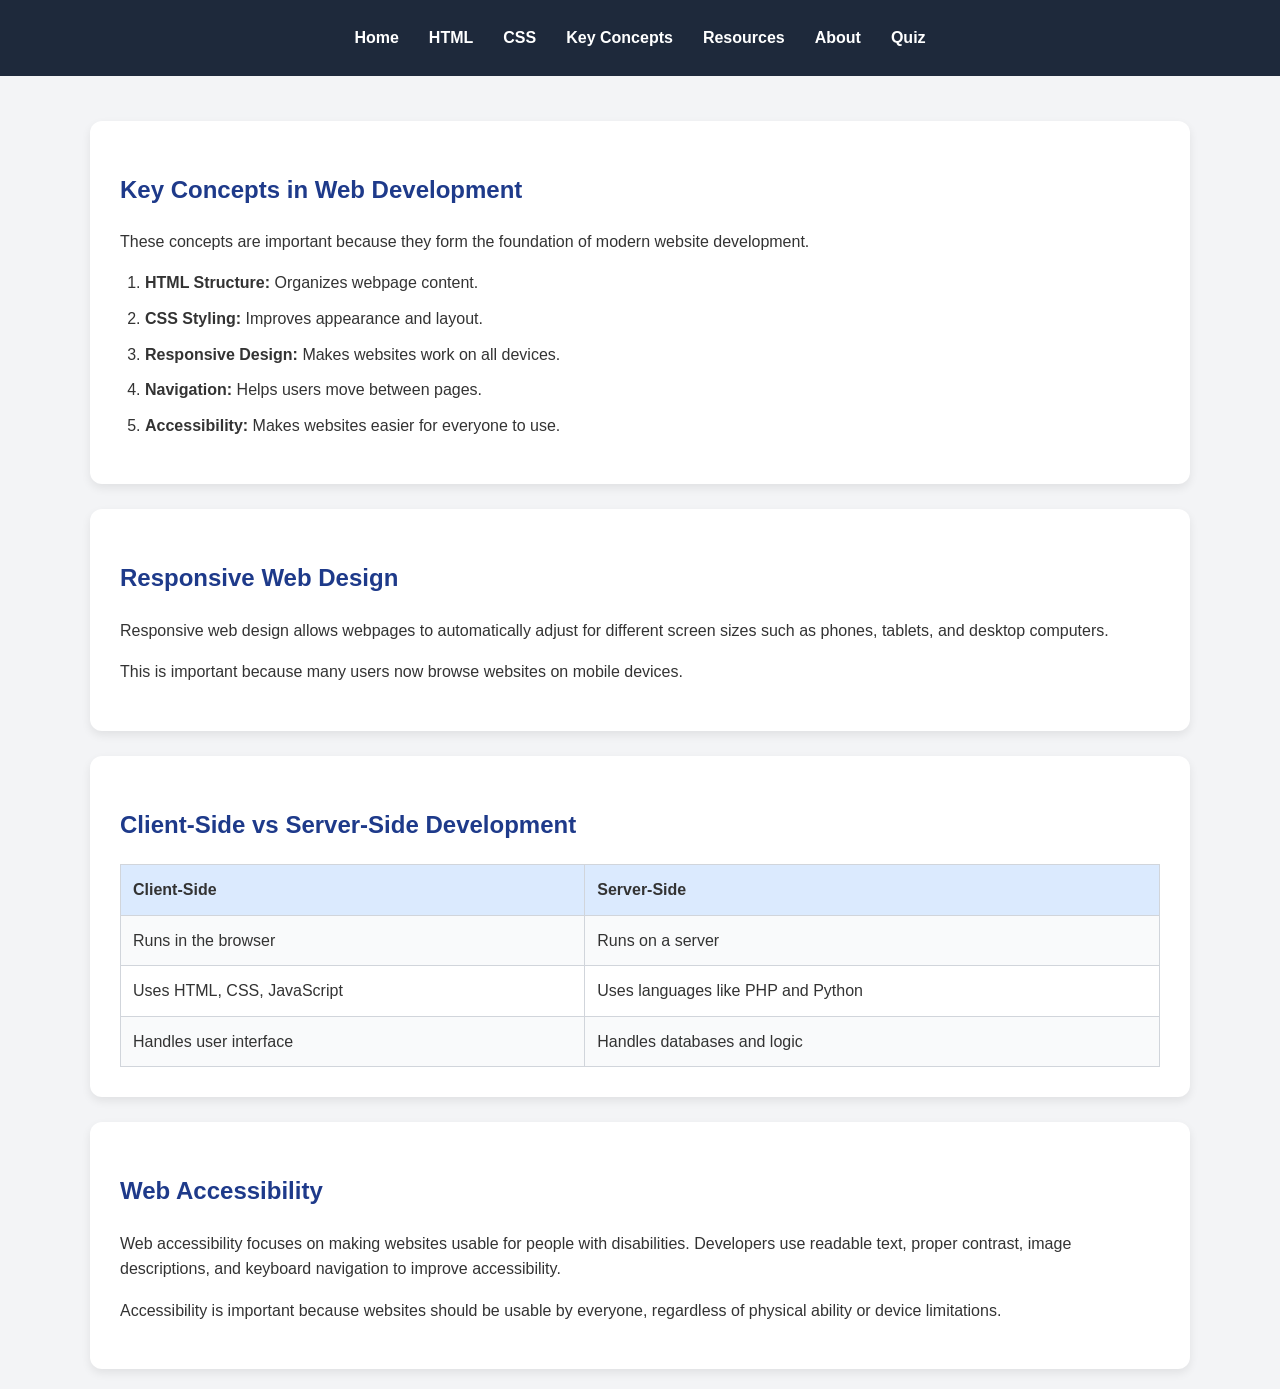
<file: concepts.html>
<!-- This is the concepts page -->
<!DOCTYPE html>
<html lang="en">
<head>
    <meta charset="utf-8">
    <meta name="viewport" content="width=device-width, initial-scale=1.0">
    <title>Key Concepts</title>
    <link rel="stylesheet" href="style.css">
</head>

<body>
<!-- Navigation menu that links to all pages -->
<nav>
    <a href="index.html">Home</a>
    <a href="topic1.html">HTML</a>
    <a href="topic2.html">CSS</a>
    <a href="concepts.html">Key Concepts</a>
    <a href="resources.html">Resources</a>
    <a href="about.html">About</a>
    <a href="quiz.html">Quiz</a>
</nav>
<main>

<section>
<h1>Key Concepts in Web Development</h1>

<p>
These concepts are important because they form the foundation
of modern website development.
</p>

<ol>
    <li><strong>HTML Structure:</strong> Organizes webpage content.</li>
    <li><strong>CSS Styling:</strong> Improves appearance and layout.</li>
    <li><strong>Responsive Design:</strong> Makes websites work on all devices.</li>
    <li><strong>Navigation:</strong> Helps users move between pages.</li>
    <li><strong>Accessibility:</strong> Makes websites easier for everyone to use.</li>
</ol>
</section>

<section>
<h2>Responsive Web Design</h2>

<p>
Responsive web design allows webpages to automatically adjust
for different screen sizes such as phones, tablets, and desktop computers.
</p>

<p>
This is important because many users now browse websites on mobile devices.
</p>

</section>

<section>

<h2>Client-Side vs Server-Side Development</h2>

<table>

<tr>
    <th>Client-Side</th>
    <th>Server-Side</th>
</tr>

<tr>
    <td>Runs in the browser</td>
    <td>Runs on a server</td>
</tr>

<tr>
    <td>Uses HTML, CSS, JavaScript</td>
    <td>Uses languages like PHP and Python</td>
</tr>

<tr>
    <td>Handles user interface</td>
    <td>Handles databases and logic</td>
</tr>

</table>

</section>

<section>

<h2>Web Accessibility</h2>

<p>
Web accessibility focuses on making websites usable for people with disabilities.
Developers use readable text, proper contrast, image descriptions, and keyboard
navigation to improve accessibility.
</p>

<p>
Accessibility is important because websites should be usable by everyone,
regardless of physical ability or device limitations.
</p>

</section>

</main>

</body>
</html>
</file>
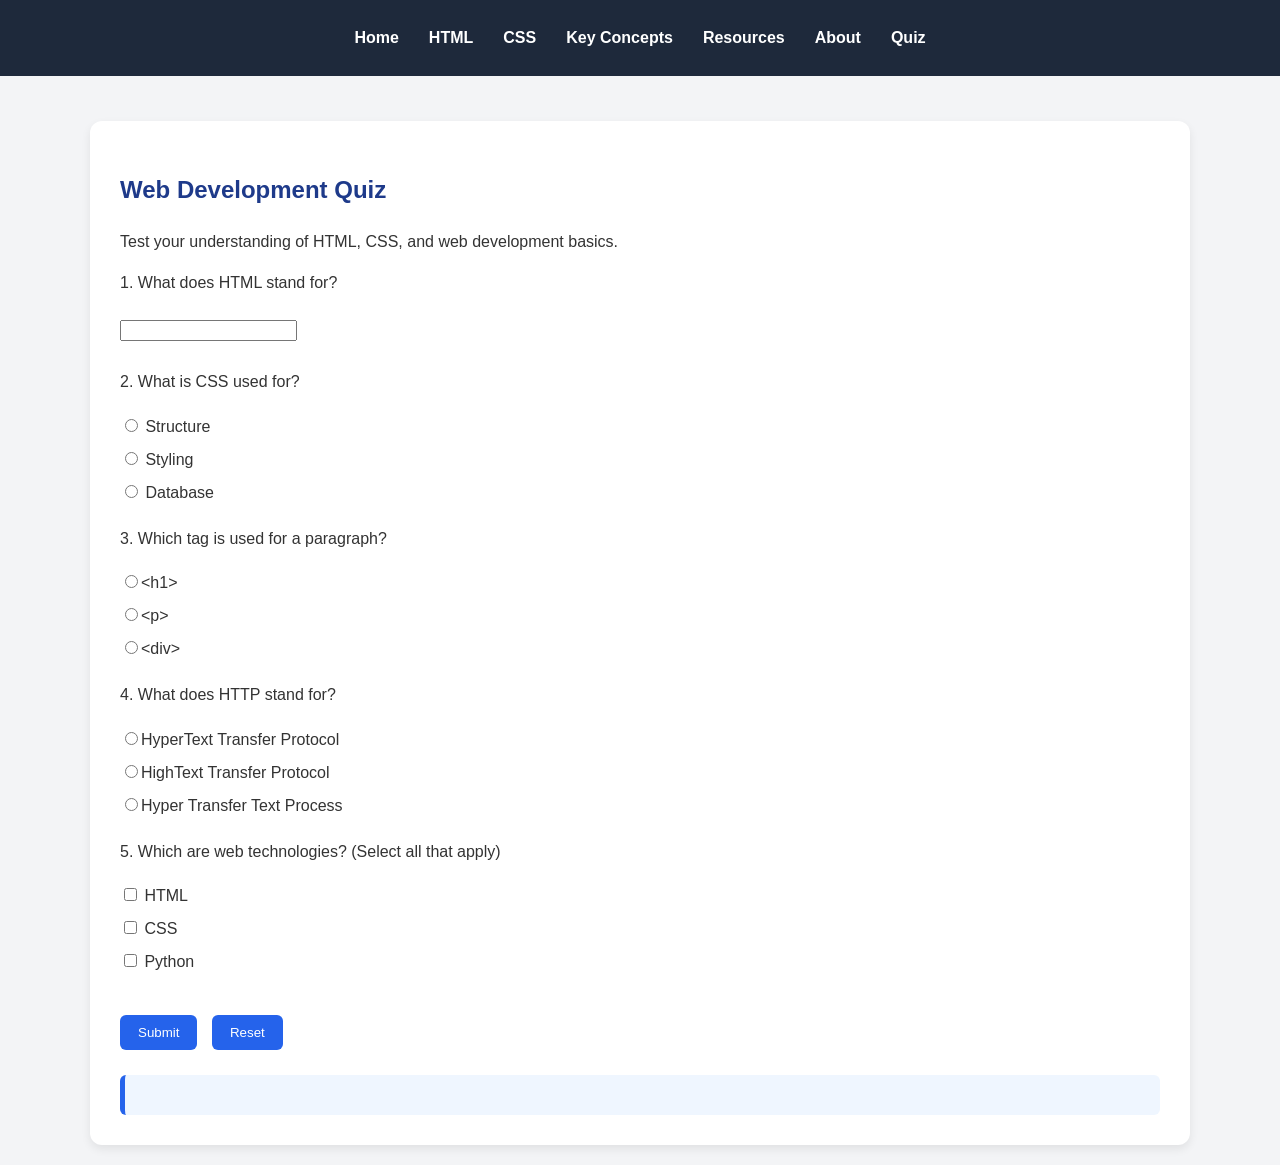
<file: quiz.html>
<!-- This is the quiz page -->
<!DOCTYPE html>
<html lang="en">
<head>
    <meta charset="utf-8">
    <meta name="viewport" content="width=device-width, initial-scale=1.0">
    <title>Quiz</title>
    <link rel="stylesheet" href="style.css">
    <script defer src="quiz.js"></script>
</head>

<body>

<nav>
    <a href="index.html">Home</a>
    <a href="topic1.html">HTML</a>
    <a href="topic2.html">CSS</a>
    <a href="concepts.html">Key Concepts</a>
    <a href="resources.html">Resources</a>
    <a href="about.html">About</a>
    <a href="quiz.html">Quiz</a>
</nav>
<main>
<section class="quiz-section">

<h1>Web Development Quiz</h1>
<p>
Test your understanding of HTML, CSS, and web development basics.
</p>

<form id="quizForm">

<!-- Fill in the blank -->
<p>1. What does HTML stand for?</p>
<input type="text" id="q1">

<!-- Multiple choice -->
<p>2. What is CSS used for?</p>
<input type="radio" name="q2" value="a"> Structure<br>
<input type="radio" name="q2" value="b"> Styling<br>
<input type="radio" name="q2" value="c"> Database<br>

<p>3. Which tag is used for a paragraph?</p>
<input type="radio" name="q3" value="a">&lt;h1&gt;<br>
<input type="radio" name="q3" value="b">&lt;p&gt;<br>
<input type="radio" name="q3" value="c">&lt;div&gt;<br>

<p>4. What does HTTP stand for?</p>
<input type="radio" name="q4" value="a">HyperText Transfer Protocol<br>
<input type="radio" name="q4" value="b">HighText Transfer Protocol<br>
<input type="radio" name="q4" value="c">Hyper Transfer Text Process<br>

<!-- Multi-select -->
<p>5. Which are web technologies? (Select all that apply)</p>
<input type="checkbox" name="q5" value="html"> HTML<br>
<input type="checkbox" name="q5" value="css"> CSS<br>
<input type="checkbox" name="q5" value="python"> Python<br>

<br>
<button type="button" onclick="checkAnswers()">Submit</button>
<button type="reset">Reset</button>

</form>

<div id="results"></div>
</section>
</main>

</body>
</html>
</file>
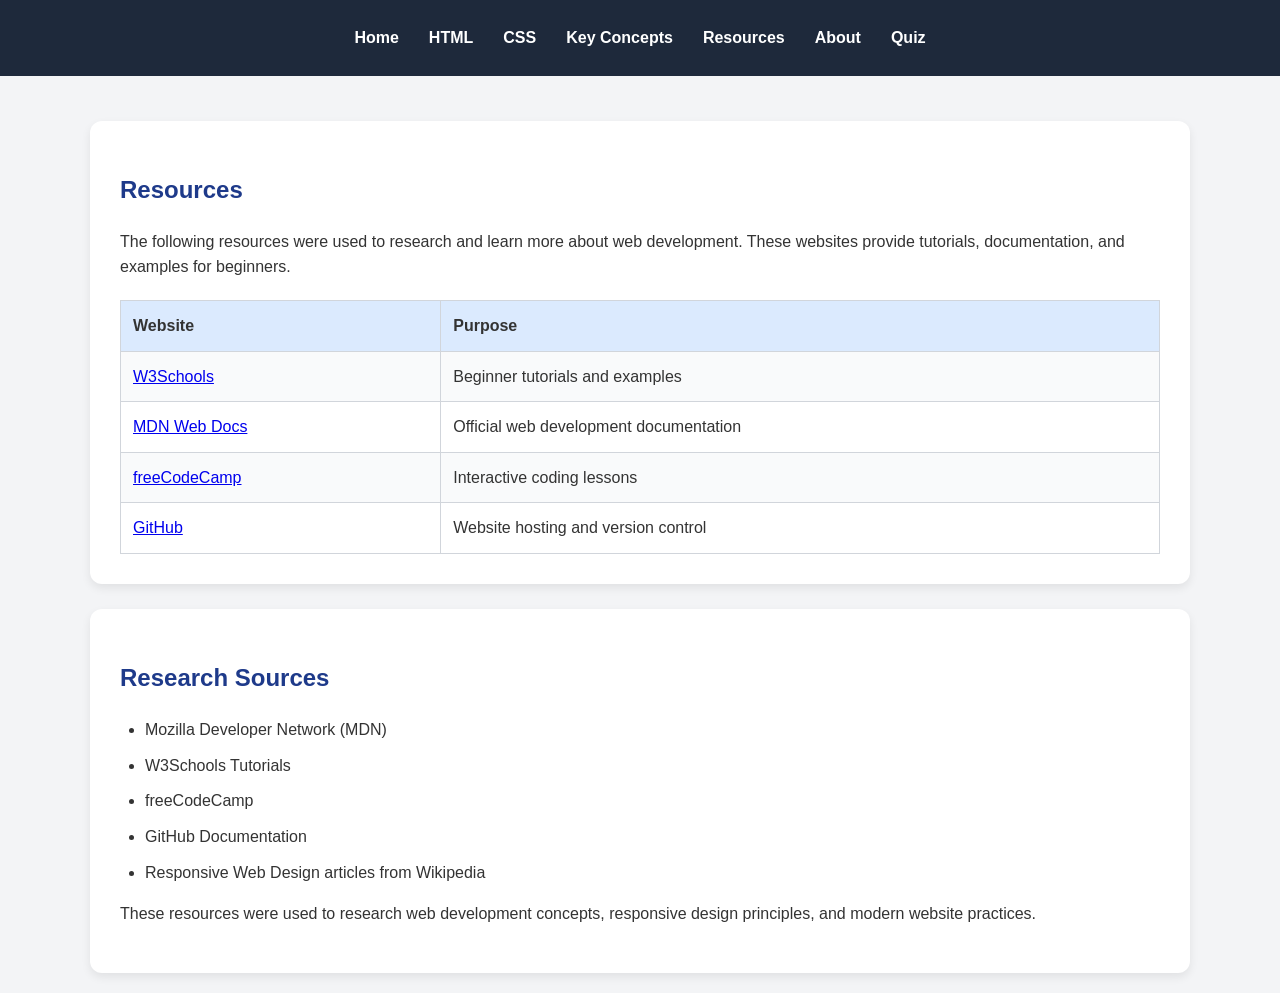
<file: resources.html>
<!-- This is the resources page -->
<!DOCTYPE html>
<html lang="en">
<head>
    <meta charset="utf-8">
    <meta name="viewport" content="width=device-width, initial-scale=1.0">
    <title>Resources</title>
    <link rel="stylesheet" href="style.css">
</head>

<body>
<!-- Navigation menu that links to all pages -->
<nav>
    <a href="index.html">Home</a>
    <a href="topic1.html">HTML</a>
    <a href="topic2.html">CSS</a>
    <a href="concepts.html">Key Concepts</a>
    <a href="resources.html">Resources</a>
    <a href="about.html">About</a>
    <a href="quiz.html">Quiz</a>
</nav>
<!-- 
This page includes references and resources used for this project.
-->

<main>

<section>
<h1>Resources</h1>

<p>
The following resources were used to research and learn more about web development.
These websites provide tutorials, documentation, and examples for beginners.
</p>

<table>
<tr>
    <th>Website</th>
    <th>Purpose</th>
</tr>

<tr>
    <td><a href="https://www.w3schools.com/">W3Schools</a></td>
    <td>Beginner tutorials and examples</td>
</tr>

<tr>
    <td><a href="https://developer.mozilla.org/">MDN Web Docs</a></td>
    <td>Official web development documentation</td>
</tr>

<tr>
    <td><a href="https://www.freecodecamp.org/">freeCodeCamp</a></td>
    <td>Interactive coding lessons</td>
</tr>

<tr>
    <td><a href="https://www.github.com/">GitHub</a></td>
    <td>Website hosting and version control</td>
</tr>
</table>

</section>

<section>

<h2>Research Sources</h2>

<ul>
    <li>Mozilla Developer Network (MDN)</li>
    <li>W3Schools Tutorials</li>
    <li>freeCodeCamp</li>
    <li>GitHub Documentation</li>
    <li>Responsive Web Design articles from Wikipedia</li>
</ul>

<p>
These resources were used to research web development concepts,
responsive design principles, and modern website practices.
</p>

</section>

</main>

</body>
</html>
</file>
<file: style.css>
/* This styles the whole page */
body {
    font-family: Arial, sans-serif;
    margin: 0;
    background-color: #f3f4f6;
    color: #333;
    line-height: 1.6;
}

/* Main content area */
main {
    max-width: 1100px;
    margin: auto;
    padding: 20px;
}

/* Header */
header {
    background: linear-gradient(to right, #1e3a8a, #2563eb);
    color: white;
    text-align: center;
    padding: 60px 20px;
}

header h1 {
    font-size: 2.8rem;
    margin-bottom: 10px;
}

/* Navigation */
nav {
    display: flex;
    justify-content: center;
    flex-wrap: wrap;
    background-color: #1e293b;
    padding: 15px;
    position: sticky;
    top: 0;
}

nav a {
    color: white;
    text-decoration: none;
    margin: 10px 15px;
    font-weight: bold;
    transition: 0.3s;
}

nav a:hover {
    color: #93c5fd;
}

/* Sections */
section {
    background-color: white;
    margin-top: 25px;
    padding: 30px;
    border-radius: 12px;
    box-shadow: 0 4px 10px rgba(0,0,0,0.08);
}
/* Hero section */
.hero-section {
    display: flex;
    align-items: center;
    gap: 30px;
}

.hero-section img {
    width: 45%;
}

/* Cards */
.card-container {
    display: flex;
    gap: 20px;
    flex-wrap: wrap;
    margin-top: 20px;
}

.info-card {
    flex: 1;
    min-width: 220px;
    background-color: #f8fafc;
    padding: 20px;
    border-radius: 10px;
    border-left: 5px solid #2563eb;
}

/* Button */
.button-link {
    display: inline-block;
    margin-top: 15px;
    background-color: #2563eb;
    color: white;
    padding: 12px 20px;
    text-decoration: none;
    border-radius: 6px;
    font-weight: bold;
}

.button-link:hover {
    background-color: #1d4ed8;
}

/* Headings */
h1, h2, h3 {
    color: #1e3a8a;
}

/* Images */
img {
    max-width: 100%;
    border-radius: 10px;
    margin-top: 15px;
}

/* Tables */
table {
    width: 100%;
    border-collapse: collapse;
    margin-top: 20px;
}

th, td {
    border: 1px solid #d1d5db;
    padding: 12px;
    text-align: left;
}

th {
    background-color: #dbeafe;
}

tr:nth-child(even) {
    background-color: #f9fafb;
}

/* Lists */
ul, ol {
    padding-left: 25px;
}

li {
    margin-bottom: 10px;
}

/* Quiz styling */
.quiz-section input {
    margin-top: 8px;
    margin-bottom: 12px;
}
button {
    background-color: #2563eb;
    color: white;
    border: none;
    padding: 10px 18px;
    margin-top: 10px;
    margin-right: 10px;
    border-radius: 6px;
    cursor: pointer;
}

button:hover {
    background-color: #1d4ed8;
}

/* Results box */
#results {
    margin-top: 25px;
    padding: 20px;
    background-color: #eff6ff;
    border-left: 5px solid #2563eb;
    border-radius: 6px;
}

/* Footer */
footer {
    background-color: #1e293b;
    color: white;
    text-align: center;
    padding: 20px;
    margin-top: 30px;
}

footer a {
    color: #93c5fd;
}

/* RESPONSIVE DESIGN */

@media (max-width: 900px) {

    .hero-section {
        flex-direction: column;
    }

    .hero-section img {
        width: 100%;
    }

    nav {
        flex-direction: column;
        align-items: center;
    }

}

@media (max-width: 600px) {

    header h1 {
        font-size: 2rem;
    }

    section {
        padding: 20px;
           }

    nav a {
        margin: 8px 0;
    }

    table {
        font-size: 0.9rem;
    }

    button {
        width: 100%;
    }

}
</file>
